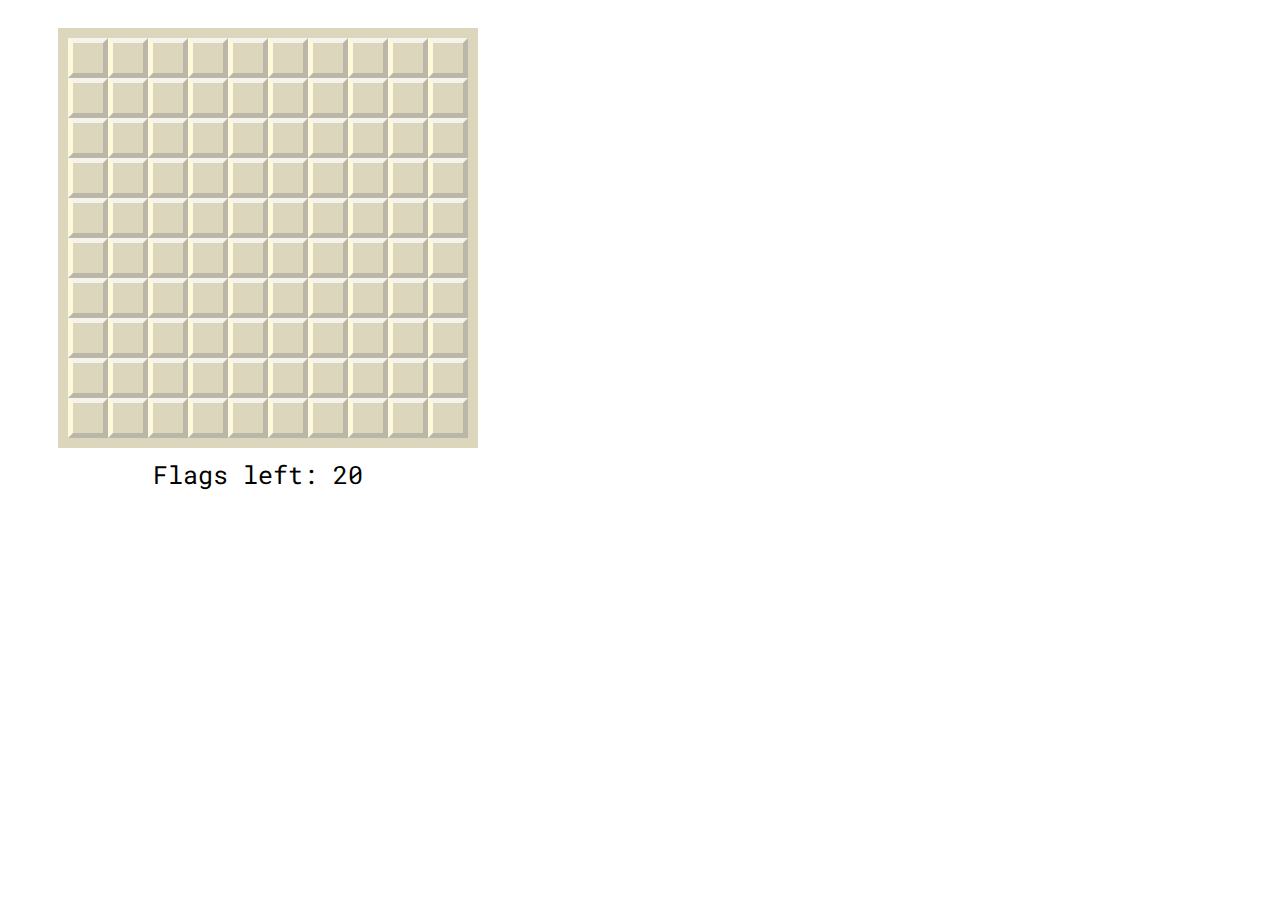
<file: miner.html>
<!DOCTYPE html>
<html lang="en" dir="ltr">
<head>
  <meta charset="UTF-8">
  <title>Minesweeper</title>
  <link rel="stylesheet" href="css/miner.css">
  <script src="js/miner.js" charset="utf-8"></script>
  <link href="https://fonts.googleapis.com/css2?family=Roboto+Mono:wght@700&display=swap" rel="stylesheet">
</head>
<body>

  <div class="container">
    <div class="grid"></div>
    <div>Flags left: <span id='flags-left'></span></div>
    <div id="result"></div>
  </div>

</body>
</html>
</file>
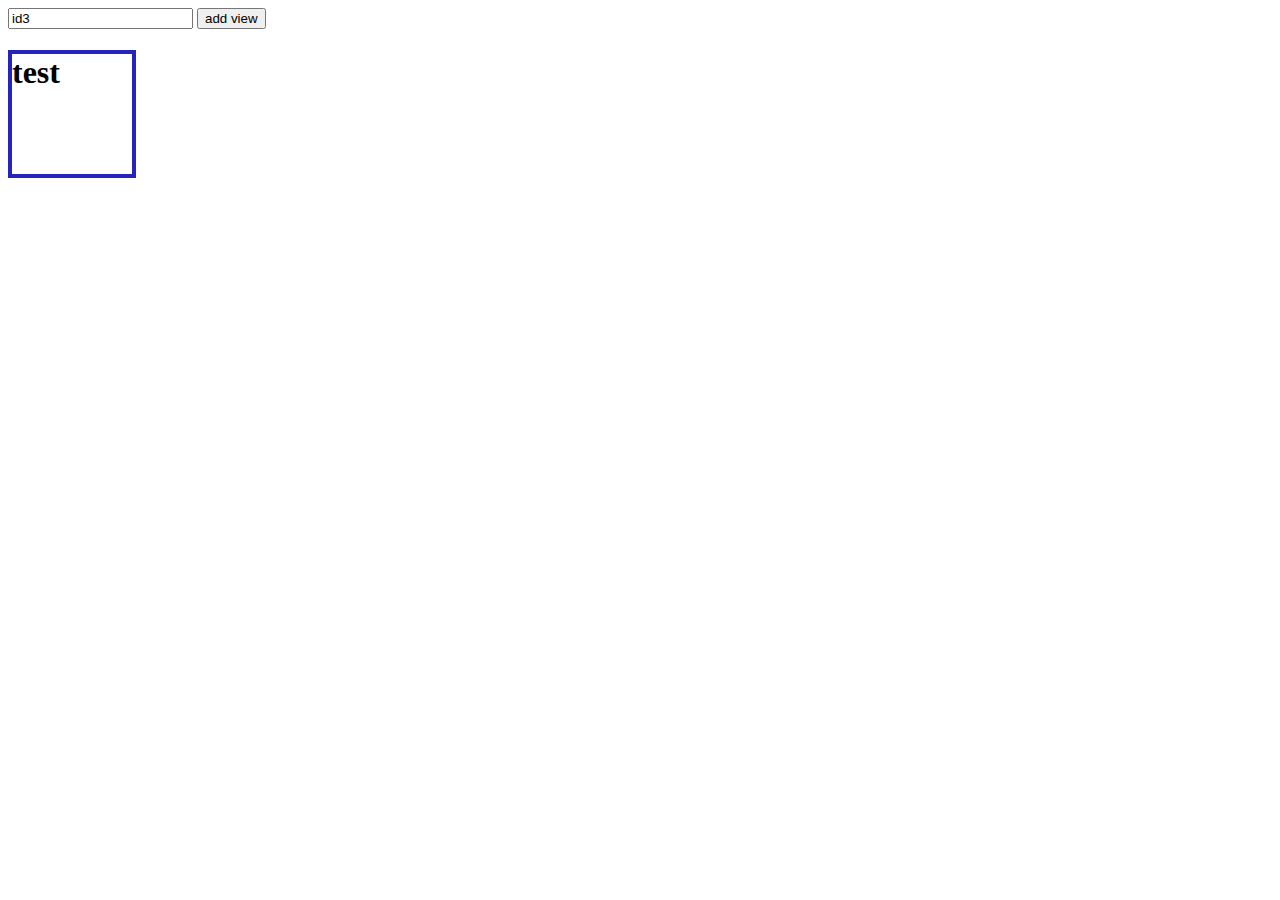
<file: s0954005.html>
<!DOCTYPE html>
<html lang="en">
<head>
    <meta charset="UTF-8">
    <meta http-equiv="X-UA-Compatible" content="IE=edge">
    <meta name="viewport" content="width=device-width, initial-scale=1.0">
    <title>views</title>
    <style type="text/css">
        .id1{
            width:120px;
            height:120px;
            border:4px solid rgb(37, 37, 189);
        }
    </style>
    <script type="text/javascript">
        window.onload=function(){
            document.getElementsByClassName("id1").style.backgroundColor="#F00";
        }
    </script>
</head>
<body>
    <form method="POST" action="/cgi-www/viewed.sh">
        <input type="text" value="id3">
        <input type="submit" value="add view">
    </form>
    <div><h1 class="id1">test</h1></div>
</body>
</html>
</file>
<file: css/miner.css>
.container {
    width: 500px;
    align-content: center;
  }
  
  .grid {
    height: 400px;
    width: 400px;
    display: flex;
    flex-wrap: wrap;
    background-color: #dcd6bc;
    margin-left: 50px;
    margin-top: 20px;
    border: 10px solid #dcd6bc;
    margin-bottom: 10px;
  }
  
  div {
    font-size: 25px;
    text-align: center;
    font-family: 'Roboto Mono', monospace;
  
  }
  .valid {
    height: 40px;
    width: 40px;
    border: 5px solid;
    border-color: #f5f3eb #bab7a9 #bab7a9 #fff9db;
    box-sizing: border-box;
  }
  
  .checked {
    height: 40px;
    width: 40px;
    border: 2px solid;
    background-color: #cecab7;
    border-color: #9c998d;
    box-sizing: border-box;
  }
  
  .bomb {
    height: 40px;
    width: 40px;
    border: 5px solid;
    border-color: #f5f3eb #bab7a9 #bab7a9 #fff9db;
    box-sizing: border-box;
  }
  
  .one {
    color: #e76346;
  }
  
  .two {
    color: #4199d3;
  }
  
  .three {
    color: #57da59;
  }
  
  .four{
    color: #bb41d3;
  }
  
  #result {
    margin-top: 5px;
    color: #e76346;
  }
</file>
